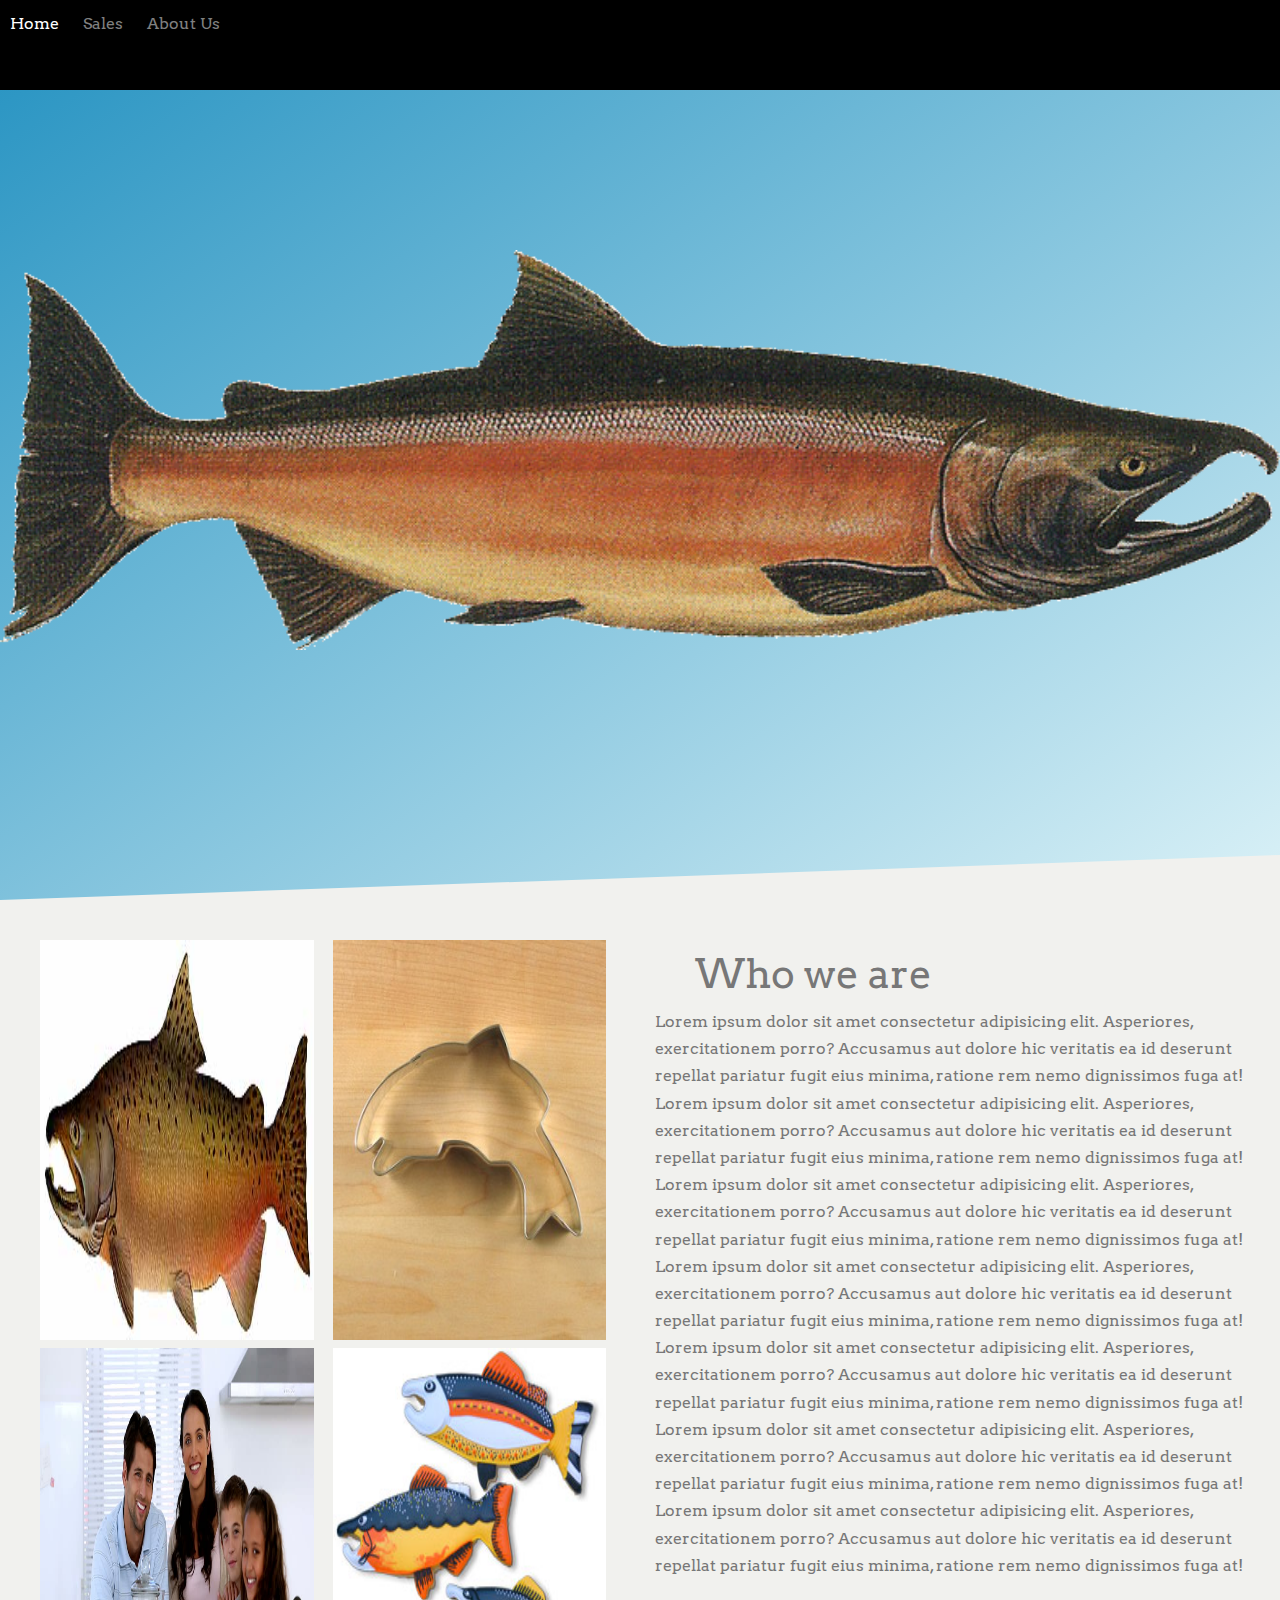
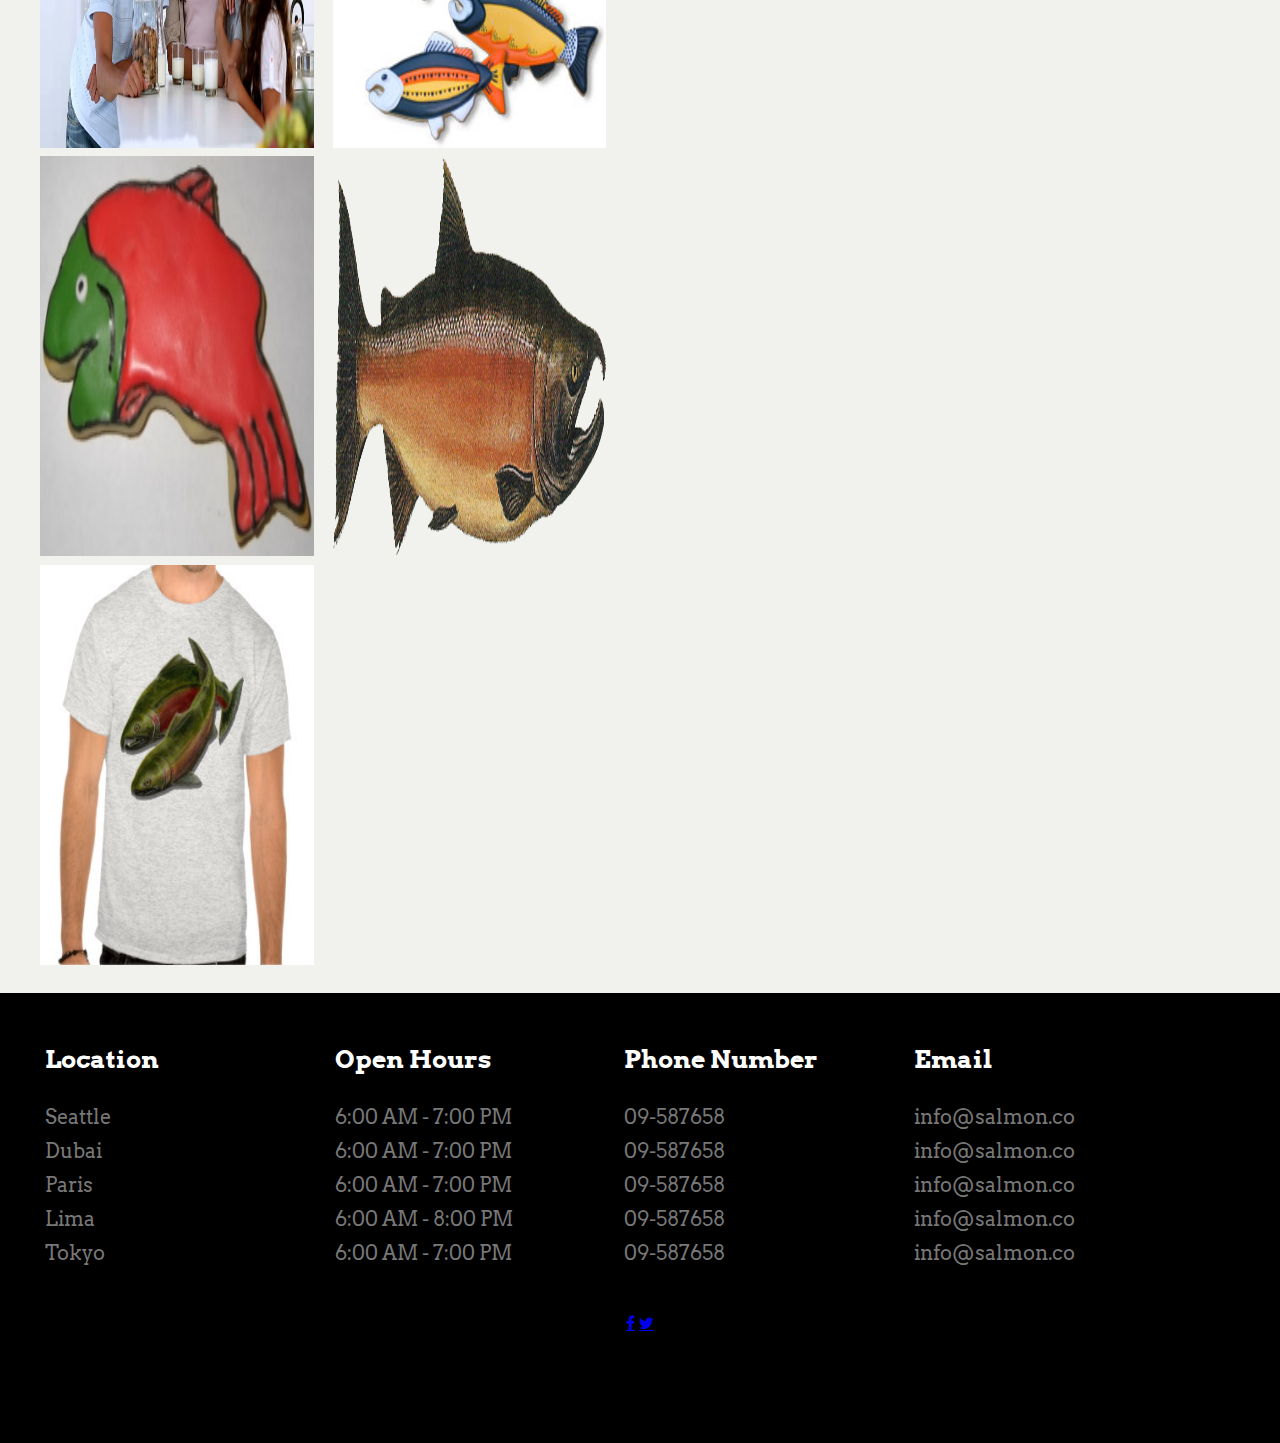
<file: index.html>
<!DOCTYPE html>
<html lang="en">

<head>
    <meta charset="UTF-8">
    <meta http-equiv="X-UA-Compatible" content="IE=edge">
    <meta name="viewport" content="width=device-width, initial-scale=1.0">
    <link rel="stylesheet" href="css/reset.css">
    <link rel="stylesheet" href="css/style.css">
    <link rel="stylesheet" href="https://cdnjs.cloudflare.com/ajax/libs/font-awesome/4.7.0/css/font-awesome.min.css">


    <link rel="preconnect" href="https://fonts.googleapis.com">
    <link rel="preconnect" href="https://fonts.gstatic.com" crossorigin>
    <link href="https://fonts.googleapis.com/css2?family=Arvo:ital@0;1&display=swap" rel="stylesheet">

    <title>Salmom Cookies</title>
</head>

<body>
    <header class="header" id="head">
        <nav>
            <ul>
                <li>
                    <a href="#" class="sales-link">Home</a>
                </li>
                <li>
                    <a href="sales.html" class="sales-link">Sales</a>
                </li>
                <li>
                    <a href="#" class="sales-link">About Us</a>
                </li>
            </ul>
        </nav>
    </header>
    <main>


        <section class="box-images">

            <img src="assets/chinook.jpg" alt="">
            <img src="assets/cutter.jpeg" alt="">
            <img src="assets/family.jpg" alt="">
            <img src="assets/fish.jpg" alt="">
            <img src="assets/frosted-cookie.jpg" alt="">
            <img src="assets/salmon.png" alt="">
            <img src="assets/shirt.jpg" alt="">

        </section>

        <section class="intro">

            <h2>Who we are</h2>
            <p>
                Lorem ipsum dolor sit amet consectetur adipisicing elit. Asperiores, exercitationem porro? Accusamus aut
                dolore hic veritatis ea id deserunt repellat pariatur fugit eius minima, ratione rem nemo dignissimos
                fuga at!
                Lorem ipsum dolor sit amet consectetur adipisicing elit. Asperiores, exercitationem porro? Accusamus aut
                dolore hic veritatis ea id deserunt repellat pariatur fugit eius minima, ratione rem nemo dignissimos
                fuga at!
                Lorem ipsum dolor sit amet consectetur adipisicing elit. Asperiores, exercitationem porro? Accusamus aut
                dolore hic veritatis ea id deserunt repellat pariatur fugit eius minima, ratione rem nemo dignissimos
                fuga at!
                Lorem ipsum dolor sit amet consectetur adipisicing elit. Asperiores, exercitationem porro? Accusamus aut
                dolore hic veritatis ea id deserunt repellat pariatur fugit eius minima, ratione rem nemo dignissimos
                fuga at!
                Lorem ipsum dolor sit amet consectetur adipisicing elit. Asperiores, exercitationem porro? Accusamus aut
                dolore hic veritatis ea id deserunt repellat pariatur fugit eius minima, ratione rem nemo dignissimos
                fuga at!
                Lorem ipsum dolor sit amet consectetur adipisicing elit. Asperiores, exercitationem porro? Accusamus aut
                dolore hic veritatis ea id deserunt repellat pariatur fugit eius minima, ratione rem nemo dignissimos
                fuga at!
                Lorem ipsum dolor sit amet consectetur adipisicing elit. Asperiores, exercitationem porro? Accusamus aut
                dolore hic veritatis ea id deserunt repellat pariatur fugit eius minima, ratione rem nemo dignissimos
                fuga at!
            </p>

        </section>


    </main>
    <footer>
        <div id="above">
            <div id="locations">
                <h3>Location</h3>
                <h5>Seattle</h5>
                <h5>Dubai</h5>
                <h5>Paris</h5>
                <h5>Lima</h5>
                <h5>Tokyo</h5>
            </div>
            <div id='hours'>
                <h3>Open Hours</h3>
                <h5>6:00 AM - 7:00 PM</h5>
                <h5>6:00 AM - 7:00 PM</h5>
                <h5>6:00 AM - 7:00 PM</h5>
                <h5>6:00 AM - 8:00 PM</h5>
                <h5>6:00 AM - 7:00 PM</h5>
            </div>
            <div id='phone'>
                <h3>Phone Number</h3>
                <h5>09-587658</h5>
                <h5>09-587658</h5>
                <h5>09-587658</h5>
                <h5>09-587658</h5>
                <h5>09-587658</h5>
            </div>
            <div id='email'>
                <h3>Email</h3>
                <h5>info@salmon.co</h5>
                <h5>info@salmon.co</h5>
                <h5>info@salmon.co</h5>
                <h5>info@salmon.co</h5>
                <h5>info@salmon.co</h5>
            </div>
        </div>
        <div id="below">
            <a href="#" class="fa fa-facebook"></a>
            <a href="#" class="fa fa-twitter"></a>
        </div>
    </footer>
    <script src="js/app.js"></script>
</body>

</html>
</file>
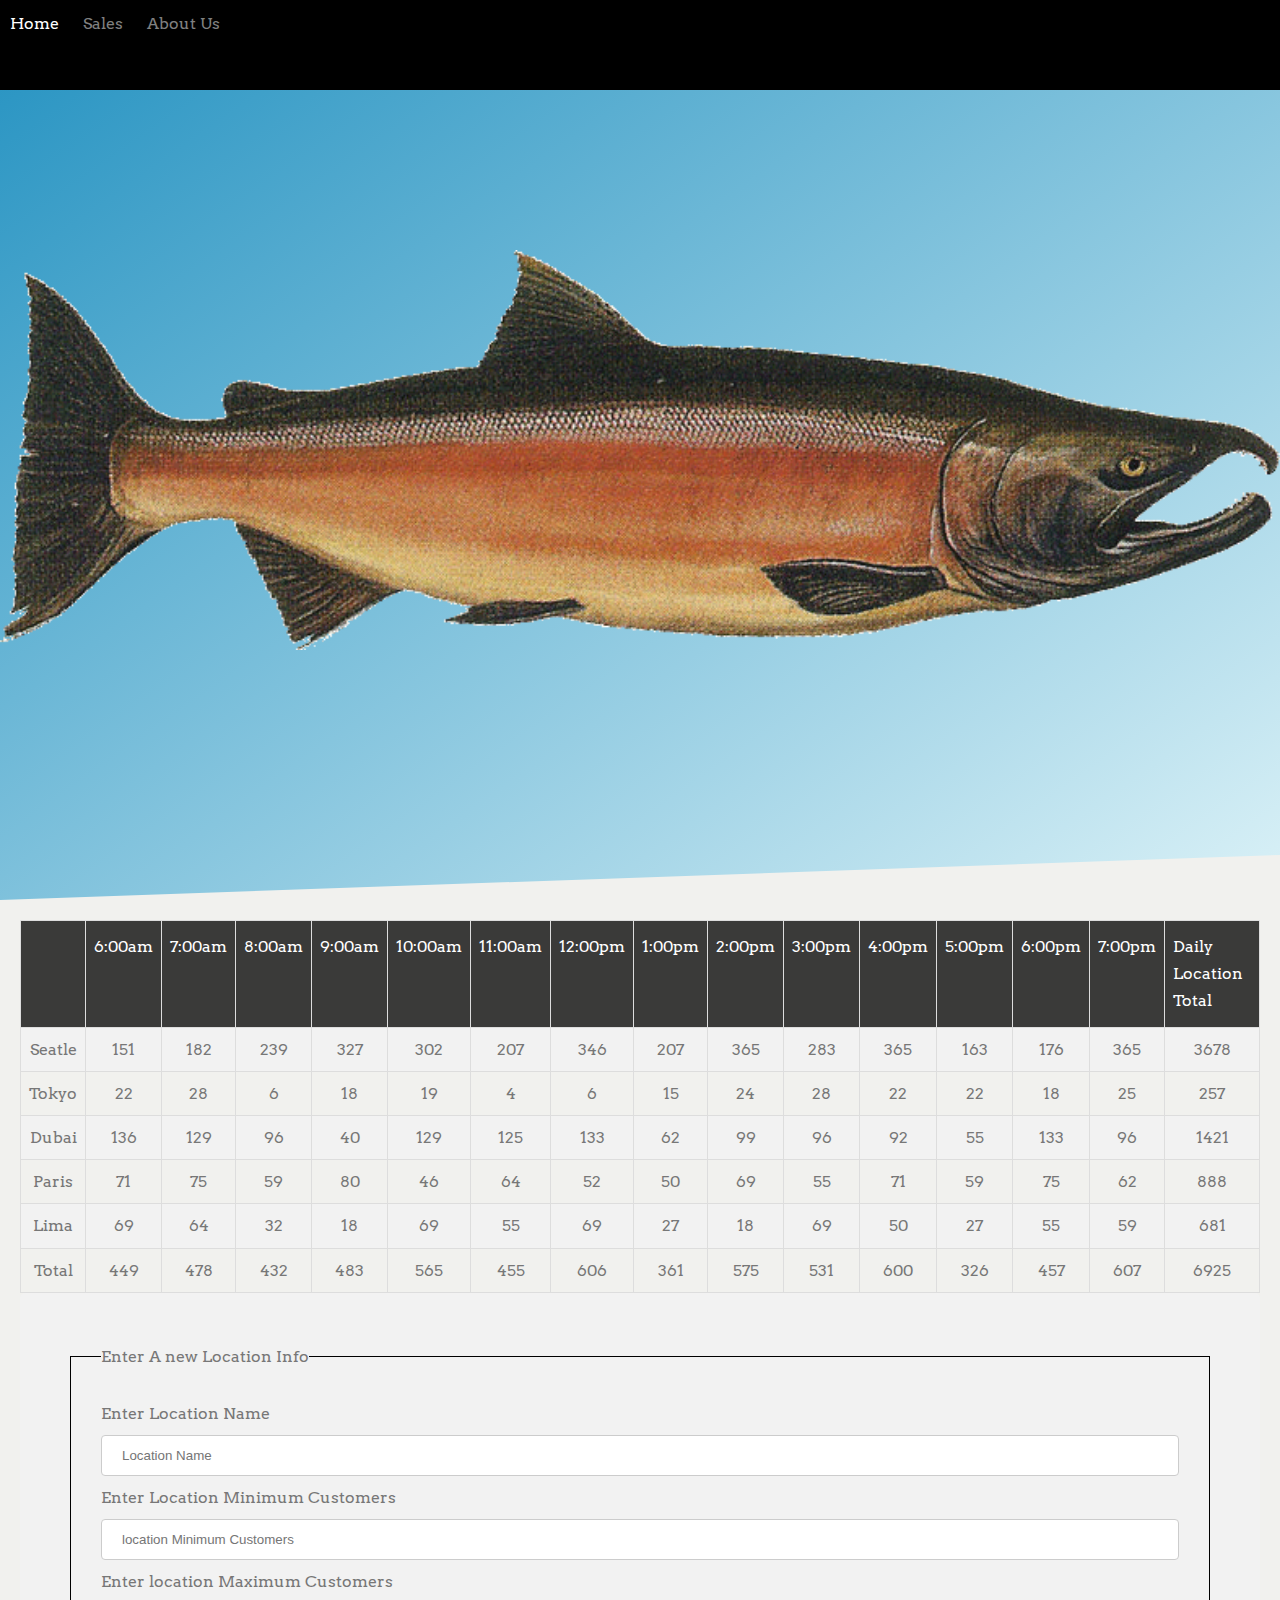
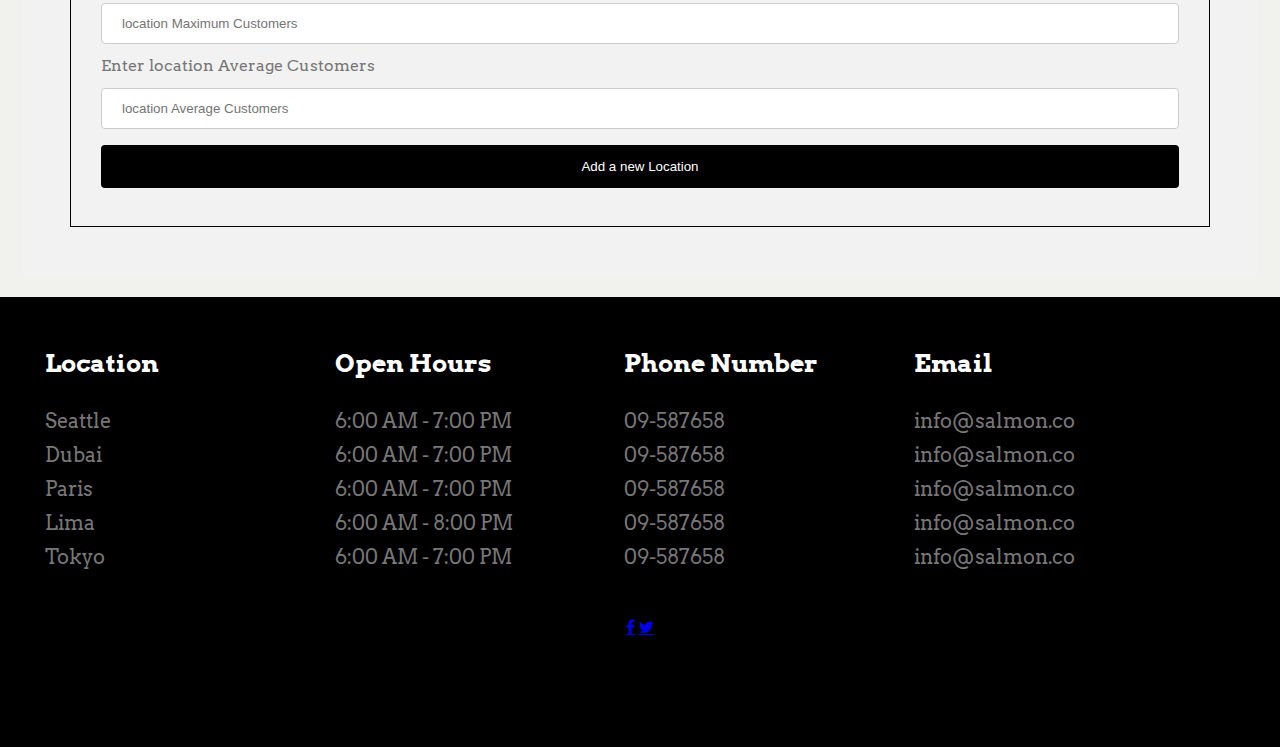
<file: sales.html>
<!DOCTYPE html>
<html lang="en">
<head>
    <meta charset="UTF-8">
    <meta http-equiv="X-UA-Compatible" content="IE=edge">
    <meta name="viewport" content="width=device-width, initial-scale=1.0">
    <link rel="stylesheet" href="css/reset.css">
    <link rel="stylesheet" href="css/style.css">
    <link rel="stylesheet" href="https://cdnjs.cloudflare.com/ajax/libs/font-awesome/4.7.0/css/font-awesome.min.css">



    <link rel="preconnect" href="https://fonts.googleapis.com">
    <link rel="preconnect" href="https://fonts.gstatic.com" crossorigin>
    <link href="https://fonts.googleapis.com/css2?family=Arvo:ital@0;1&display=swap" rel="stylesheet">

    <title>Sales</title>
</head>
<body>
    <header class="header" id="head">
        <nav>
            <ul>
                <li>
                    <a href="index.html" class="sales-link">Home</a>
                </li>
                <li>
                    <a href="sales.html" class="sales-link">Sales</a>
                </li>
                <li>
                    <a href="#" class="sales-link">About Us</a>
                </li>
            </ul>
        </nav>
        <!-- <div class=box-text>
        </div> -->
    </header>
   <main>
       <div id="sales"></div>
  <div id="form">
    <form action="" id="formInfo" style="margin: 30px;">
        <fieldset>
            <legend>Enter A new Location Info</legend>
            <label for="locationName">Enter Location Name</label>
            <input type="text" id="locationName" name="locationName" placeholder="Location Name">
            <label for="locationMinimumCustomers">Enter Location Minimum Customers</label>
            <input type="text" id="locationMinimumCustomers" name="locationMinimumCustomers" placeholder="location Minimum Customers">
            <label for="locationMaximumCustomers">Enter location Maximum Customers</label>
            <input type="text" id="locationMaximumCustomers" name="locationMaximumCustomers" placeholder="location Maximum Customers">
            <label for="locationAvgCustomers">Enter location Average Customers</label>
            <input type="text" id="locationAvgCustomers" name="locationAvgCustomers" placeholder="location Average Customers">
            <input type="submit" value="Add a new Location">

        </fieldset>
    </form>
  </div>
   </main>
   <footer>
    <div id="above">
        <div id="locations">
            <h3>Location</h3>
            <h5>Seattle</h5>
            <h5>Dubai</h5>
            <h5>Paris</h5>
            <h5>Lima</h5>
            <h5>Tokyo</h5>
        </div>
        <div id='hours'>
            <h3>Open Hours</h3>
            <h5>6:00 AM - 7:00 PM</h5>
            <h5>6:00 AM - 7:00 PM</h5>
            <h5>6:00 AM - 7:00 PM</h5>
            <h5>6:00 AM - 8:00 PM</h5>
            <h5>6:00 AM - 7:00 PM</h5>
        </div>
        <div id='phone'>
            <h3>Phone Number</h3>
            <h5>09-587658</h5>
            <h5>09-587658</h5>
            <h5>09-587658</h5>
            <h5>09-587658</h5>
            <h5>09-587658</h5>
        </div>
        <div id='email'>
            <h3>Email</h3>
            <h5>info@salmon.co</h5>
            <h5>info@salmon.co</h5>
            <h5>info@salmon.co</h5>
            <h5>info@salmon.co</h5>
            <h5>info@salmon.co</h5>
        </div>
    </div>
    <div id="below">
        <a href="#" class="fa fa-facebook"></a>
        <a href="#" class="fa fa-twitter"></a>
    </div>
</footer>
  <script src="js/app.js"></script> 
</body>
</html>
</file>
<file: css/style.css>
h2{
    font-size: 40px;
    padding: 0 40px;
    margin-top: 20px;
}
ul{
height: 100%; 
background-color: #000000; 

}
nav{
    position: absolute;
    z-index: 10;
  height: 10vh;
    width: 100%;

    
}

nav ul li{
    display: inline;
    text-align: center;
}
nav ul li a:link,nav ul li a:visited{
    display: inline-block;
    padding: 10px;
    text-decoration: none;
    color: gray;
    
}

nav ul li a:hover,nav ul li a:active{
    display: inline-block;
    padding: 10px;
    text-decoration: none;
    color: rgb(255, 255, 255);
}


body{
    color: #777;
    position: relative;
    font-family: 'Arvo', serif;
        line-height: 1.7;
    background-color: rgba(241, 241, 238, 0.993);

}

#head{
 position: relative;

  background-image:url(../images/salmon.png),linear-gradient(to bottom right,rgba(0, 129, 185, 0.856),rgba(212, 241, 249, 0.801));
   clip-path: polygon(0 0,100% 0, 100% 95vh,0 100%);
  background-size: contain;
  background-position:center ;
   background-repeat: no-repeat;

 height: 100vh;
 
 z-index: 5;
}
main{
    padding: 20px;
}

#sales{
    text-align: center;
}
.box-images{
  margin: 20px;
  width: 48%;
float: left;
}

.box-images img{
    width: 46%;
    height: 400px;
}
.box-images img:nth-child(2n+2){
    margin-left: 2.5%;

}


.intro{
float: left;
    width: 48%;
}

footer{
    padding: 25px;
    clear: both;
    height: 400px;
    background-color: black;
}
#above{
   padding: 20px;
}
#above div{
    color: white;
    display: inline-block;
    width: 24%;
}
#below {
    padding: 20px;
    text-align: center;
}

#above div h3{
    font-size: 25px;
    font-weight: bold;
    margin-bottom: 20px;
}
#above div h5{
    font-size: 20px;
    font-weight: lighter;
    color: #777;
}
#above div h5:hover{

    color: #fff;
}
td, th {
    border: 1px solid #ddd;
    padding: 8px;
  }
  
tr:nth-child(even){background-color: #f2f2f2;}
  
tr:hover {background-color: #ddd;}
  
th {
    padding-top: 12px;
    padding-bottom: 12px;
    text-align: left;
    background-color: rgba(0, 0, 0, 0.76);
    color: white;
  }


  input[type=text], select {
    width: 100%;
    padding: 12px 20px;
    margin: 8px 0;
    display: inline-block;
    border: 1px solid #ccc;
    border-radius: 4px;
    box-sizing: border-box;
  }
  
  input[type=submit] {
    width: 100%;
    background-color: #000000;
    color: white;
    padding: 14px 20px;
    margin: 8px 0;
    border: none;
    border-radius: 4px;
    cursor: pointer;
  }
  
  input[type=submit]:hover {
    background-color: #c7ccc8;
    color: black;
  }
  
  #form {
    border-radius: 5px;
    background-color: #f2f2f2;
    padding: 20px;
  }

  fieldset{
    border: 1px solid rgb(0, 0, 0);
    padding: 30px;
  }
</file>
